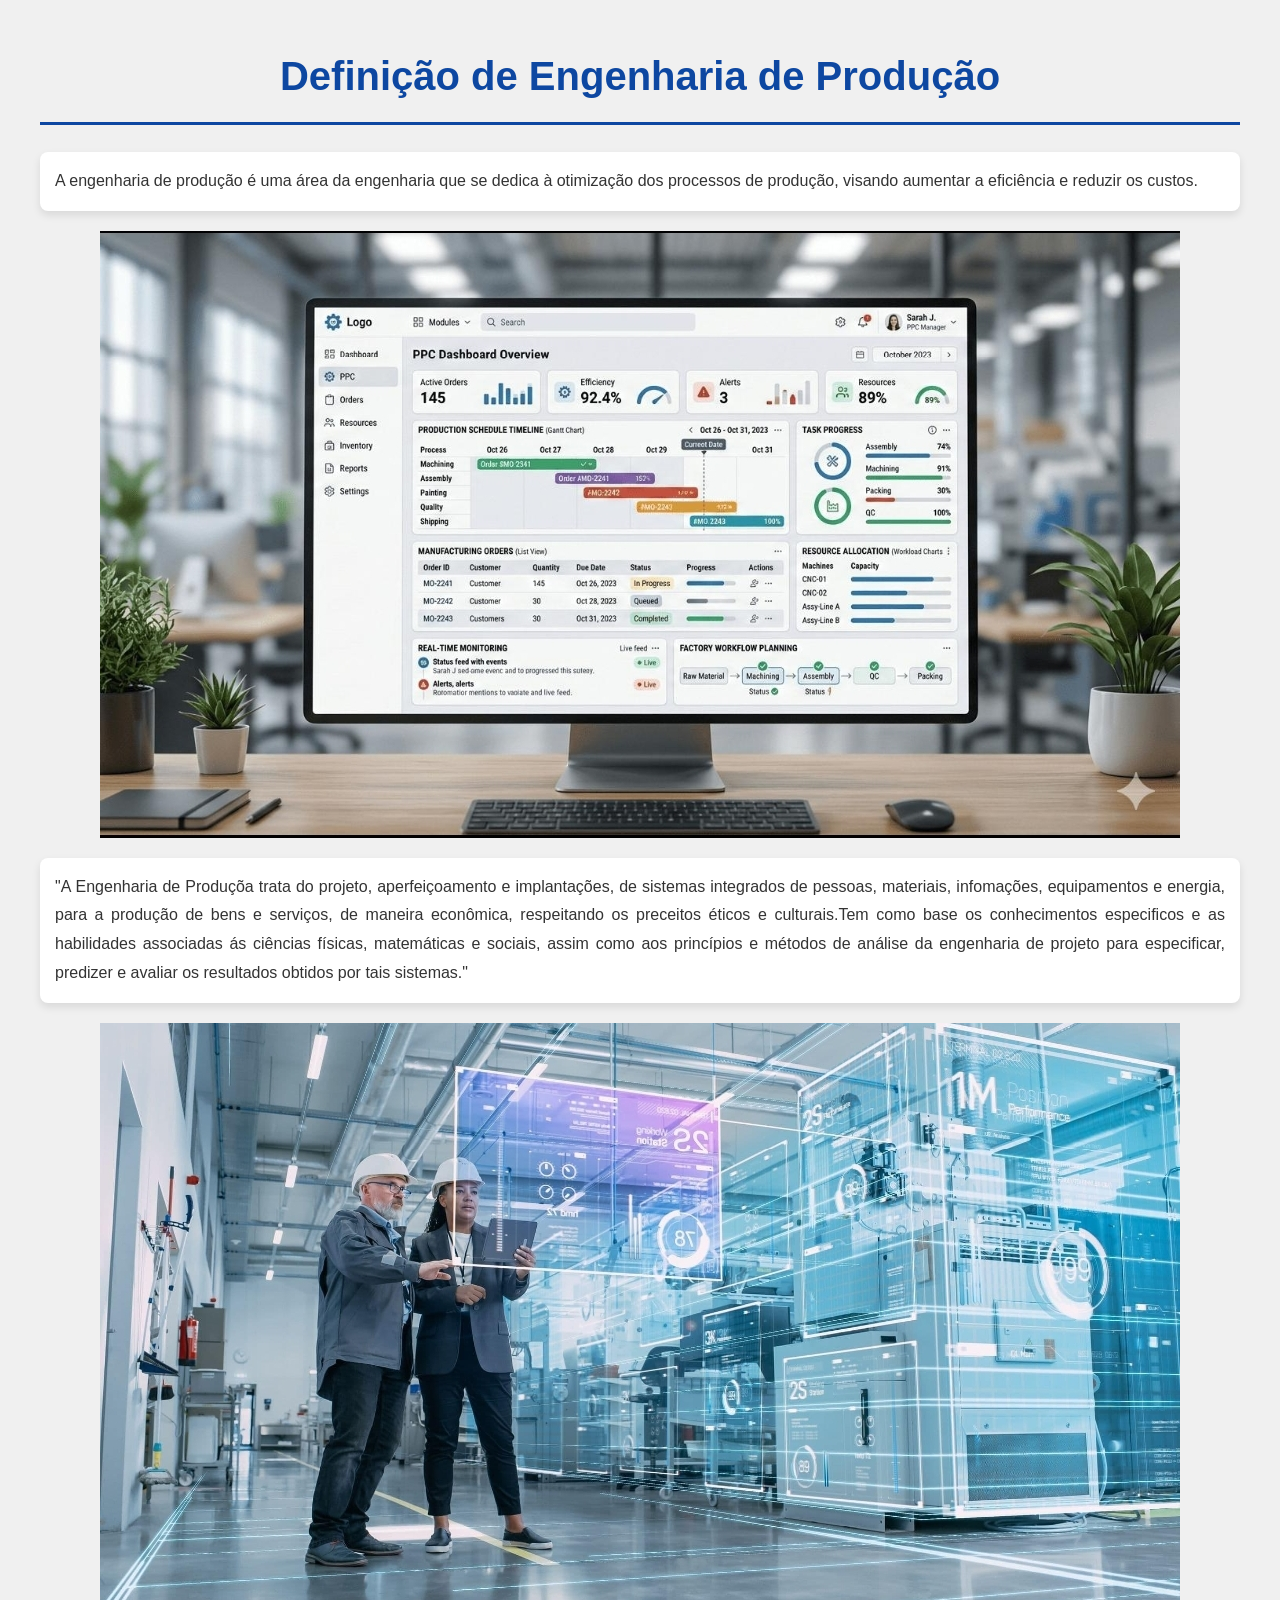
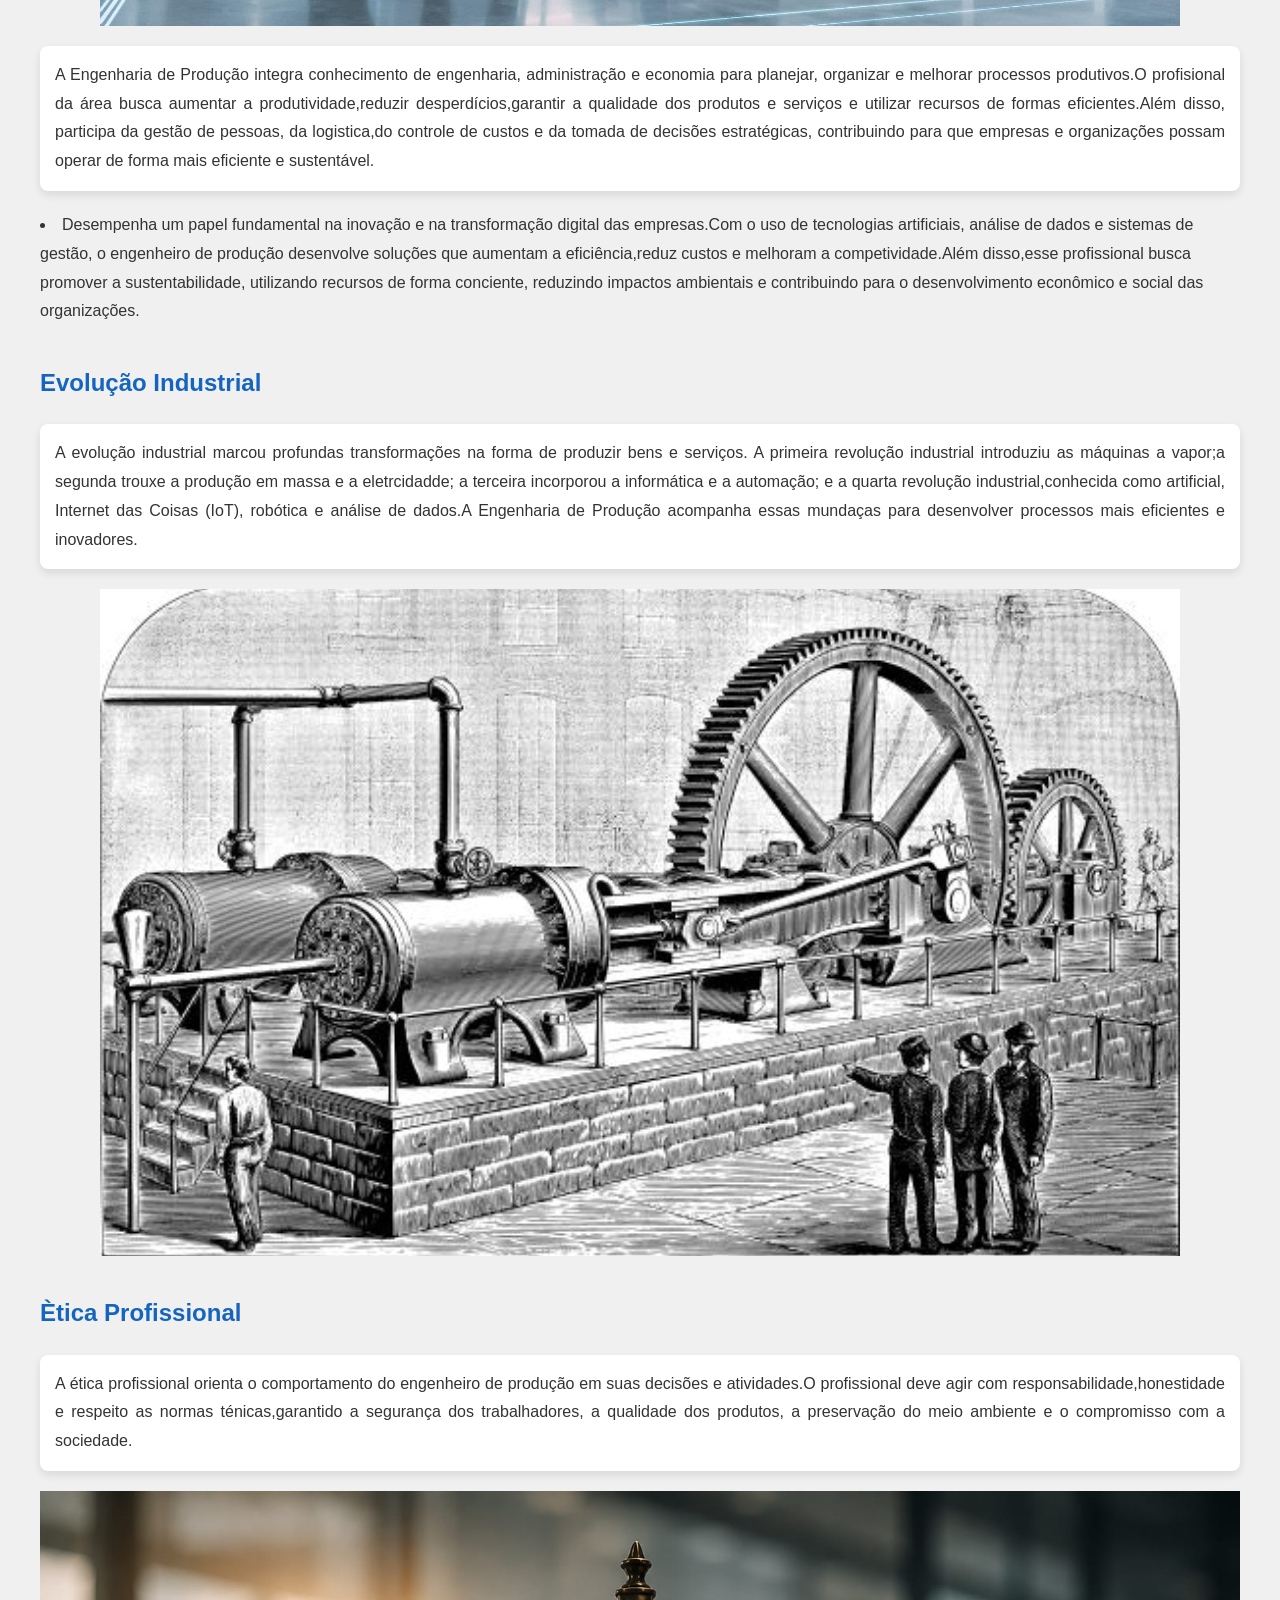
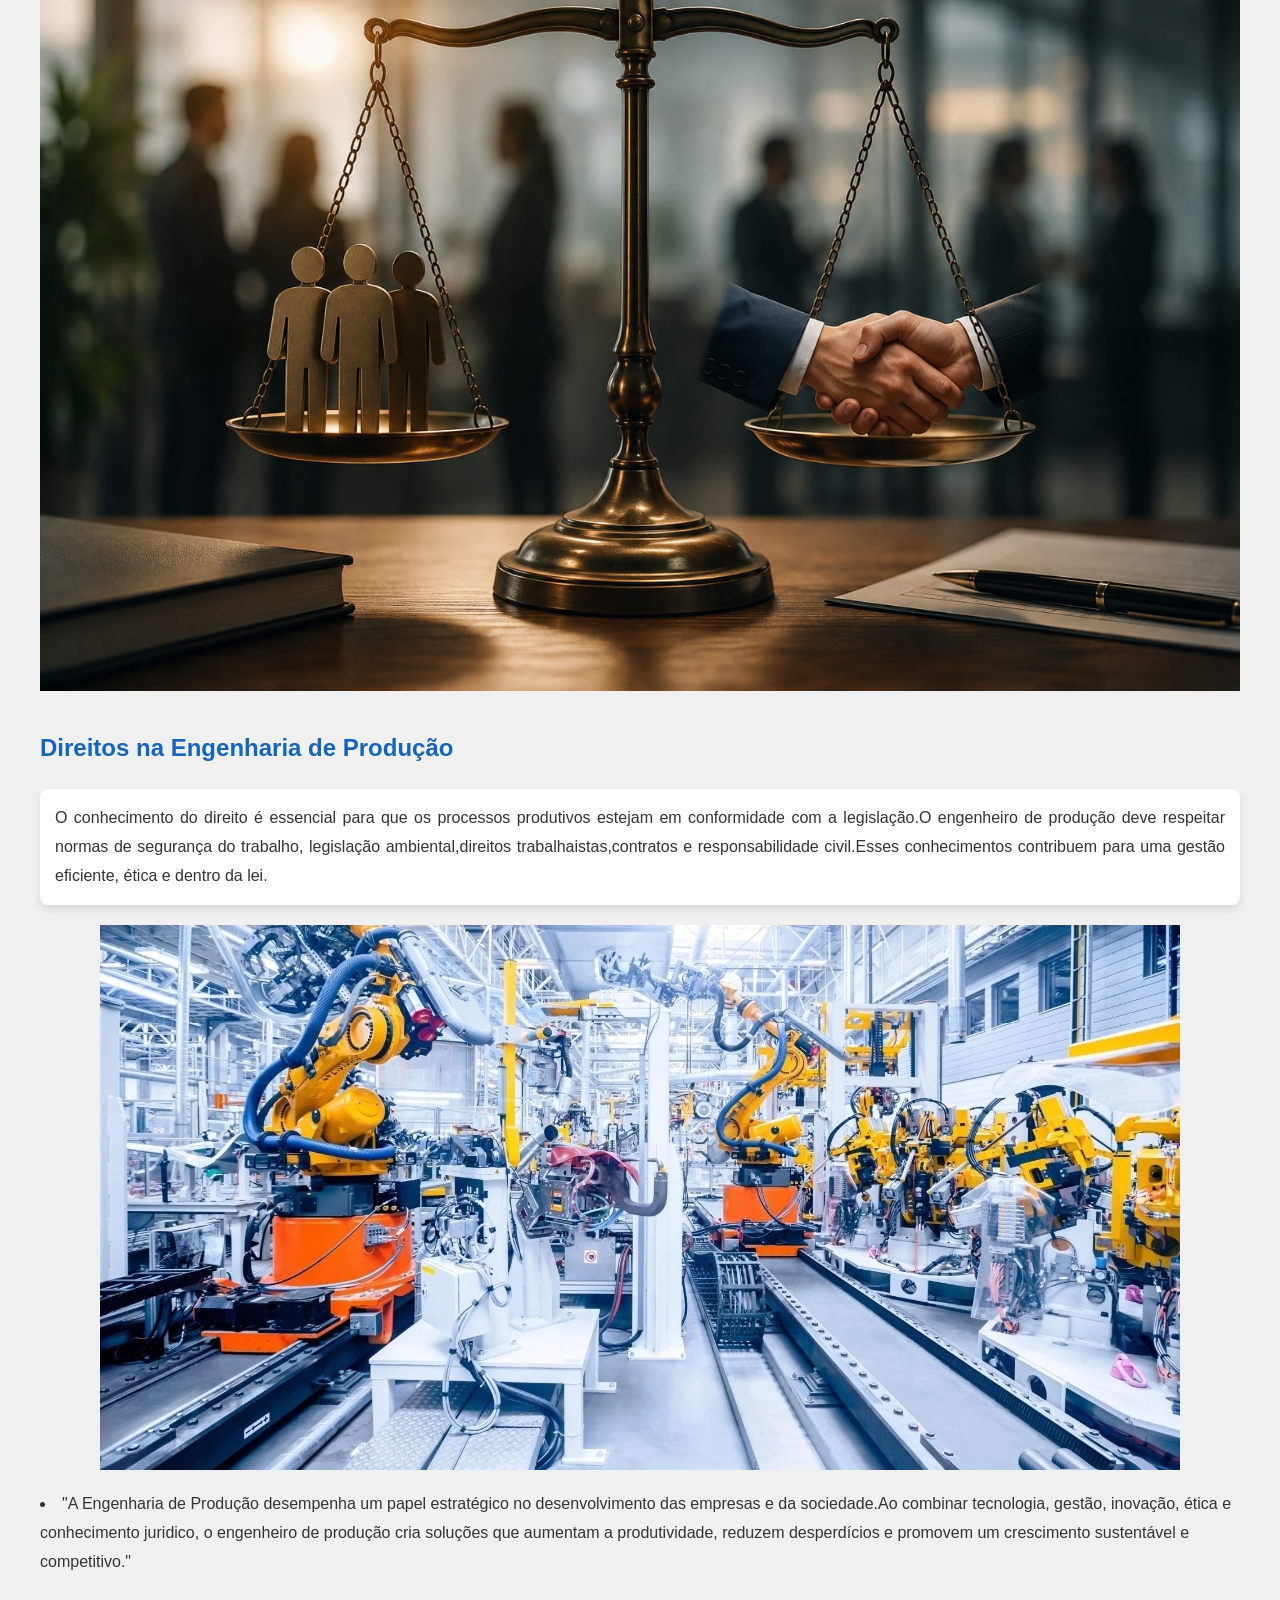
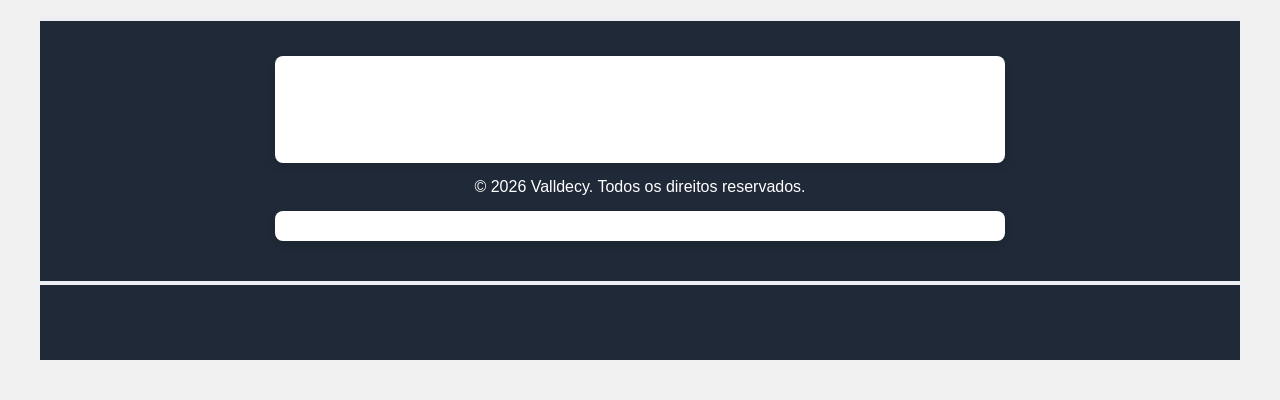
<file: EngelhariadeDeprodrução/index.html>
<!DOCTYPE html>
<html lang="pt-BR">

<head>

    <meta charset="UTF-8">
    <meta name="viewport" content="width=device-width, initial-scale=1.0">
    <title>Engenharia de Produção</title>
    <link rel="stylesheet" href="style.css">

</head>

<body>
    <h1>Definição de Engenharia de Produção</h1>
    <P>
        A engenharia de produção é uma área da engenharia que se dedica à otimização dos processos de produção, visando
        aumentar a eficiência e reduzir os custos.
    </P>

    <img src="imagens/produção.jpeg" alt="Engenharia de Produção" class="imagem">

    <p>
        "A Engenharia de Produçõa trata do projeto, aperfeiçoamento e implantações, de sistemas integrados de pessoas,
        materiais, infomações, equipamentos e energia, para a produção de bens e serviços, de maneira econômica,
        respeitando os preceitos éticos e culturais.Tem como base os conhecimentos especificos e as habilidades
        associadas ás ciências físicas, matemáticas e sociais, assim como aos princípios e métodos de análise da
        engenharia de projeto para especificar, predizer e avaliar os resultados obtidos por tais sistemas."
    </p>

    <img src="imagens/progeto.jpeg" alt="Engenharia de Produção" class="imagem">

    <P>
        A Engenharia de Produção integra conhecimento de engenharia, administração e economia para planejar, organizar e
        melhorar processos produtivos.O profisional da área busca aumentar a produtividade,reduzir desperdícios,garantir
        a qualidade dos produtos e serviços e utilizar recursos de formas eficientes.Além disso, participa da gestão de
        pessoas, da logistica,do controle de custos e da tomada de decisões estratégicas, contribuindo para que empresas
        e organizações possam operar de forma mais eficiente e sustentável.
    </P>

    <li>
        Desempenha um papel fundamental na inovação e na transformação digital das empresas.Com o uso de tecnologias
        artificiais, análise de dados e sistemas de gestão, o engenheiro de produção desenvolve soluções que aumentam a
        eficiência,reduz custos e melhoram a competividade.Além disso,esse profissional busca promover a
        sustentabilidade, utilizando recursos de forma conciente, reduzindo impactos ambientais e contribuindo para o
        desenvolvimento econômico e social das organizações.
    </li>

    <h2>Evolução Industrial</h2>
    <P>
        A evolução industrial marcou profundas transformações na forma de produzir bens e serviços.
        A primeira revolução industrial introduziu as máquinas a vapor;a segunda trouxe a produção em massa e a
        eletrcidadde; a terceira incorporou a informática e a automação; e a quarta revolução industrial,conhecida como
        artificial, Internet das Coisas (IoT), robótica e análise de dados.A Engenharia de Produção acompanha essas
        mundaças para desenvolver processos mais eficientes e inovadores.
    </P>

    <img src="imagens/evolução.jpeg" alt="Evolução Industrial" class="imagem">

    <h2>Ètica Profissional</h2>
    <p>
        A ética profissional orienta o comportamento do engenheiro de produção em suas decisões e atividades.O
        profissional deve agir com responsabilidade,honestidade e respeito as normas ténicas,garantido a segurança dos
        trabalhadores, a qualidade dos produtos, a preservação do meio ambiente e o compromisso com a sociedade.
    </p>

    <img src="imagens/ética.jpeg" alt="Ética Profissional" class="imagem">

    <h2>Direitos na Engenharia de Produção</h2>
    <P>
        O conhecimento do direito é essencial para que os processos produtivos estejam em conformidade com a
        legislação.O engenheiro de produção deve respeitar normas de segurança do trabalho, legislação
        ambiental,direitos trabalhaistas,contratos e responsabilidade civil.Esses conhecimentos contribuem para uma
        gestão eficiente, ética e dentro da lei.
    </P>

    <img src="imagens/direito.jpeg" alt="Direitos na Engenharia de Produção" class="imagem">

    <li>
        "A Engenharia de Produção desempenha um papel estratégico no desenvolvimento das empresas e da sociedade.Ao
        combinar tecnologia, gestão, inovação, ética e conhecimento juridico, o engenheiro de produção cria soluções que
        aumentam a produtividade, reduzem desperdícios e promovem um crescimento sustentável e competitivo."
    </li>

    <footer>
        <p>
            Resumo desenvolvimeto por Valldecy sobre Engelharia de Produção, abordando conceitos, evolução industrial,ética profissional, direito e a importância do engenheiro de produção para a sociedade.

        </p>
        &copy; 2026 Valldecy. Todos os direitos reservados.
        <p>
    <footer>
</body>
</html>
</file>
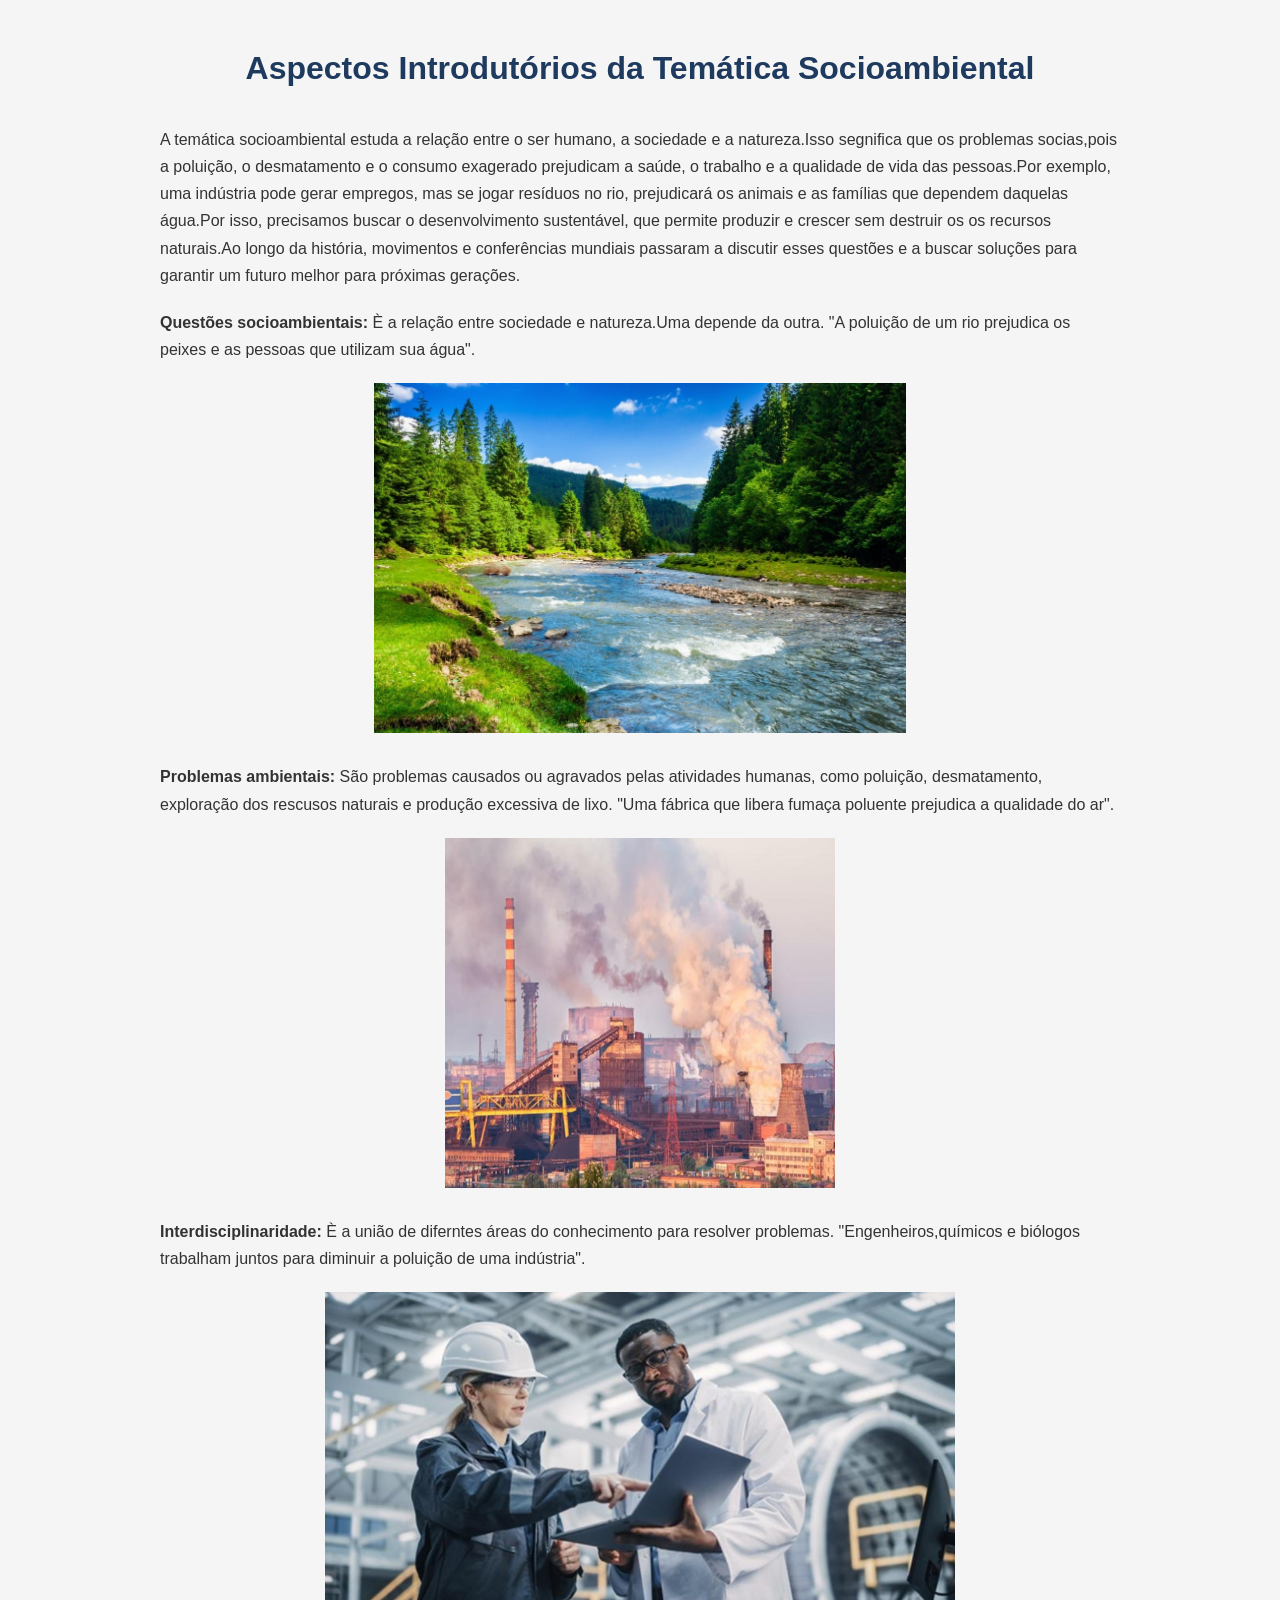
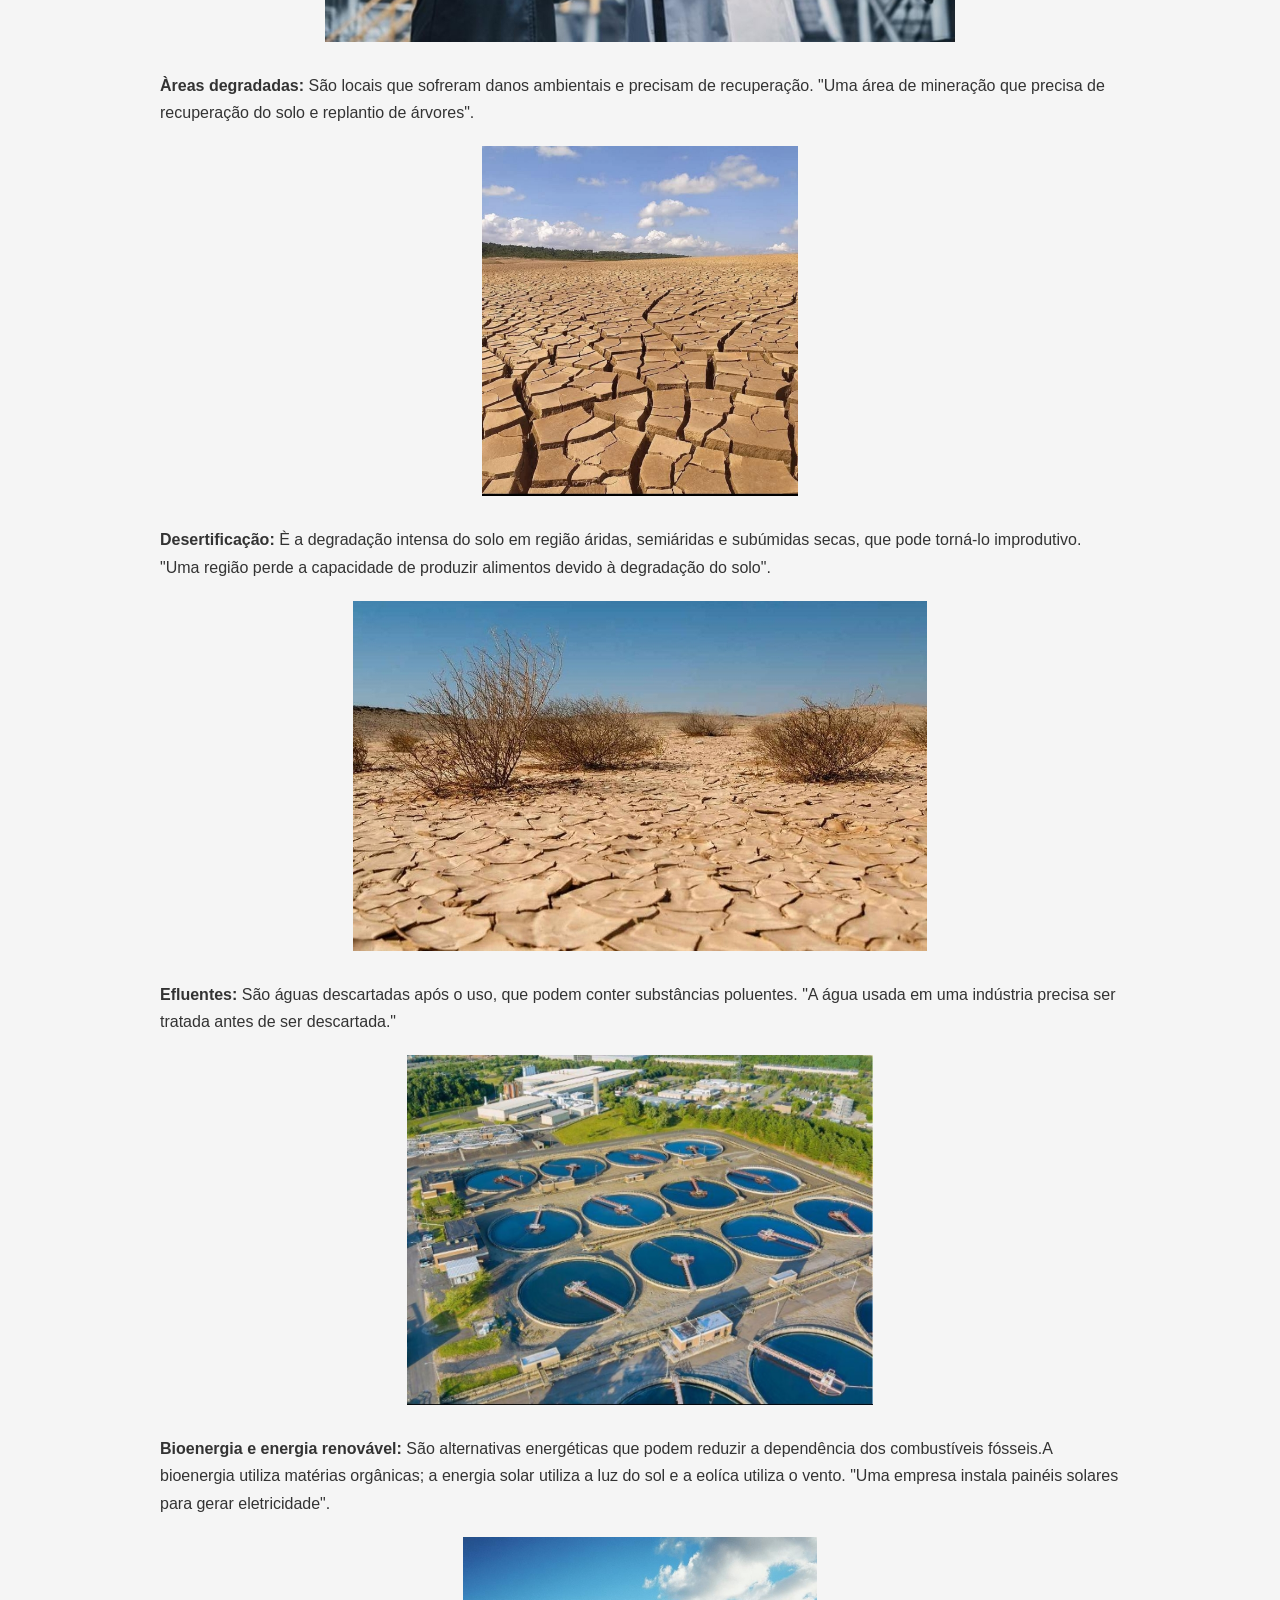
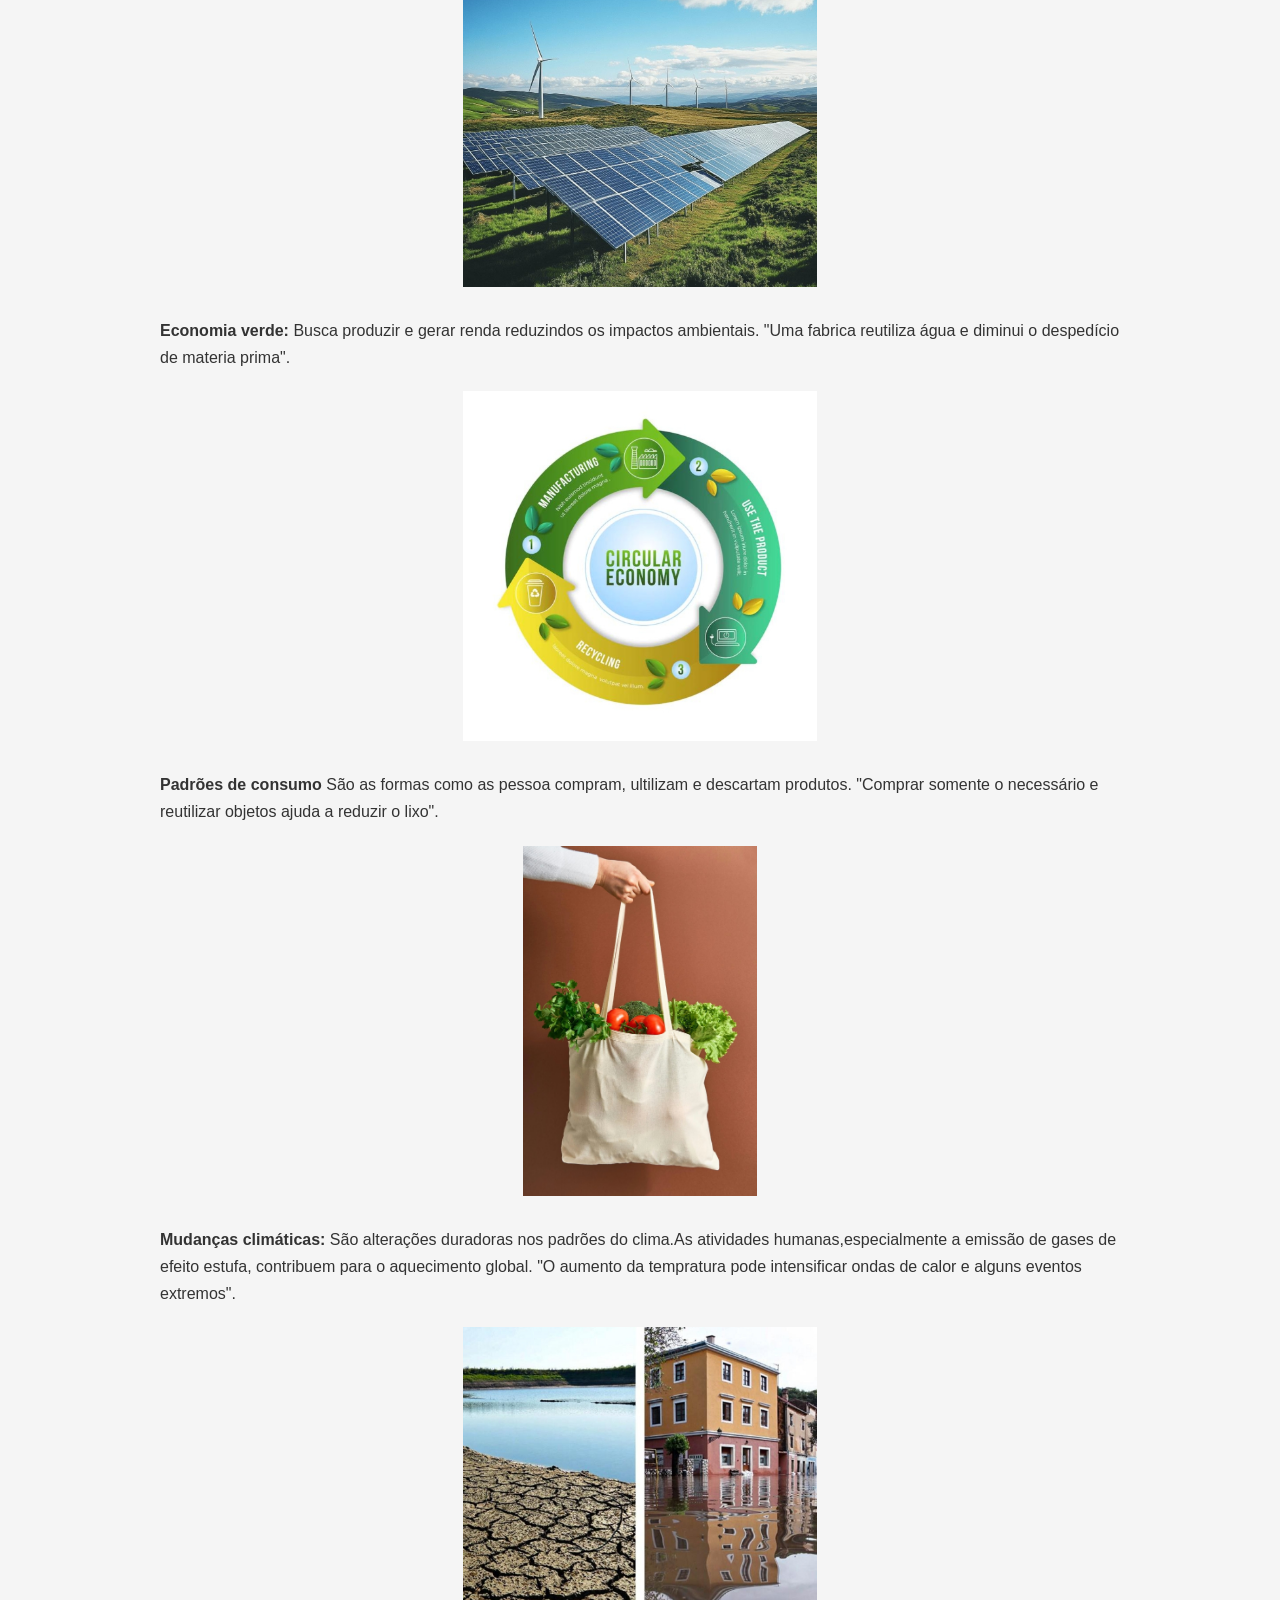
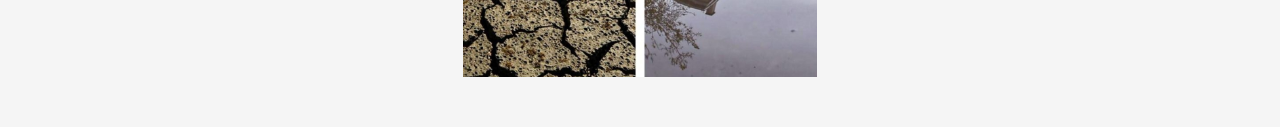
<file: EngelhariadeDeprodrução/Aspectos.html>
<!DOCTYPE html>
<html lang="pt-br">
<head>
    <meta charset="UTF-8">
    <meta name="viewport" content="width=device-width, initial-scale=1.0">
    <title>Aspectos</title>
    <link rel="stylesheet" href="Direito.css">
</head>
<body>

    <h1>Aspectos Introdutórios da Temática Socioambiental</h1>

    <P>
        A temática socioambiental estuda a relação entre o ser humano, a sociedade e a natureza.Isso segnifica que os problemas socias,pois a poluição, o desmatamento e o consumo exagerado prejudicam a saúde, o trabalho e a qualidade de vida das pessoas.Por exemplo, uma indústria pode gerar empregos, mas se jogar resíduos no rio, prejudicará os animais e as famílias que dependem daquelas água.Por isso, precisamos buscar o desenvolvimento sustentável, que permite produzir e crescer sem destruir os os recursos naturais.Ao longo da história, movimentos e conferências mundiais passaram a discutir esses questões e a buscar soluções para garantir um futuro melhor para próximas gerações. 
    </P>

    <p>
        <b>Questões socioambientais:</b> È a relação entre sociedade e natureza.Uma depende da outra. "A poluição de um rio prejudica os peixes e as pessoas que utilizam sua água".
    </p>
    <img src="imagens/5.jpeg" alt="Aspectos" class="imagem">

    <p>
        <b>Problemas ambientais:</b> São problemas causados ou agravados pelas atividades humanas, como poluição, desmatamento, exploração dos rescusos naturais e produção excessiva de lixo. "Uma fábrica que libera fumaça poluente prejudica a qualidade do ar".
    </p>
    <img src="imagens/6.jpeg" alt="Aspectos" class="imagem">

    <P>
        <b>Interdisciplinaridade:</b> È a união de diferntes áreas do conhecimento para resolver problemas. "Engenheiros,químicos e biólogos trabalham juntos para diminuir a poluição de uma indústria".
    </P>
    <img src="imagens/7.jpeg" alt="Aspectos" class="imagem">

    <p>
        <b>Àreas degradadas:</b> São locais que sofreram danos ambientais e precisam de recuperação. "Uma área de mineração que precisa de recuperação do solo e replantio de árvores".
    </p>
    <img src="imagens/8.jpeg" alt="Aspectos" class="imagem">

    <p>
        <b>Desertificação:</b> È a degradação intensa do solo em região áridas, semiáridas e subúmidas secas, que pode torná-lo improdutivo. "Uma região perde a capacidade de produzir alimentos devido à degradação do solo".
    </p>
    <img src="imagens/9.jpeg" alt="Aspectos" class="imagem">

    <p>
    <b>Efluentes:</b> São águas descartadas após o uso, que podem conter substâncias poluentes. "A água usada em uma indústria precisa ser tratada antes de ser descartada." 
    </p>
    <img src="imagens/10.jpeg" alt="Aspectos" class="imagem">

    <p>
        <b>Bioenergia e energia renovável:</b> São alternativas energéticas que podem reduzir a dependência dos combustíveis fósseis.A bioenergia utiliza matérias orgânicas; a energia solar utiliza a luz do sol e a eolíca utiliza o vento. "Uma empresa instala painéis solares para gerar eletricidade".
    </p>
    <img src="imagens/11.jpeg" alt="Aspectos" class="imagem">

    <p>
        <b>Economia verde:</b> Busca produzir e gerar renda reduzindos os impactos ambientais. "Uma fabrica reutiliza água e diminui o despedício de materia prima".
    </p>
    <img src="imagens/12.png" alt="Aspectos" class="imagem">

    <p>
        <b>Padrões de consumo</b> São as formas como as pessoa compram, ultilizam e descartam produtos. "Comprar somente o necessário e reutilizar objetos ajuda a reduzir o lixo".
    </p>
    <img src="imagens/13.png" alt="Aspectos" class="imagem">

    <p>
        <b>Mudanças climáticas:</b> São alterações duradoras nos padrões do clima.As atividades humanas,especialmente a emissão de gases de efeito estufa, contribuem para o aquecimento global. "O aumento da tempratura pode intensificar ondas de calor e alguns eventos extremos".
    </p>
    <img src="imagens/14.png" alt="Aspectos" class="imagem">

</body>
</html>
</file>
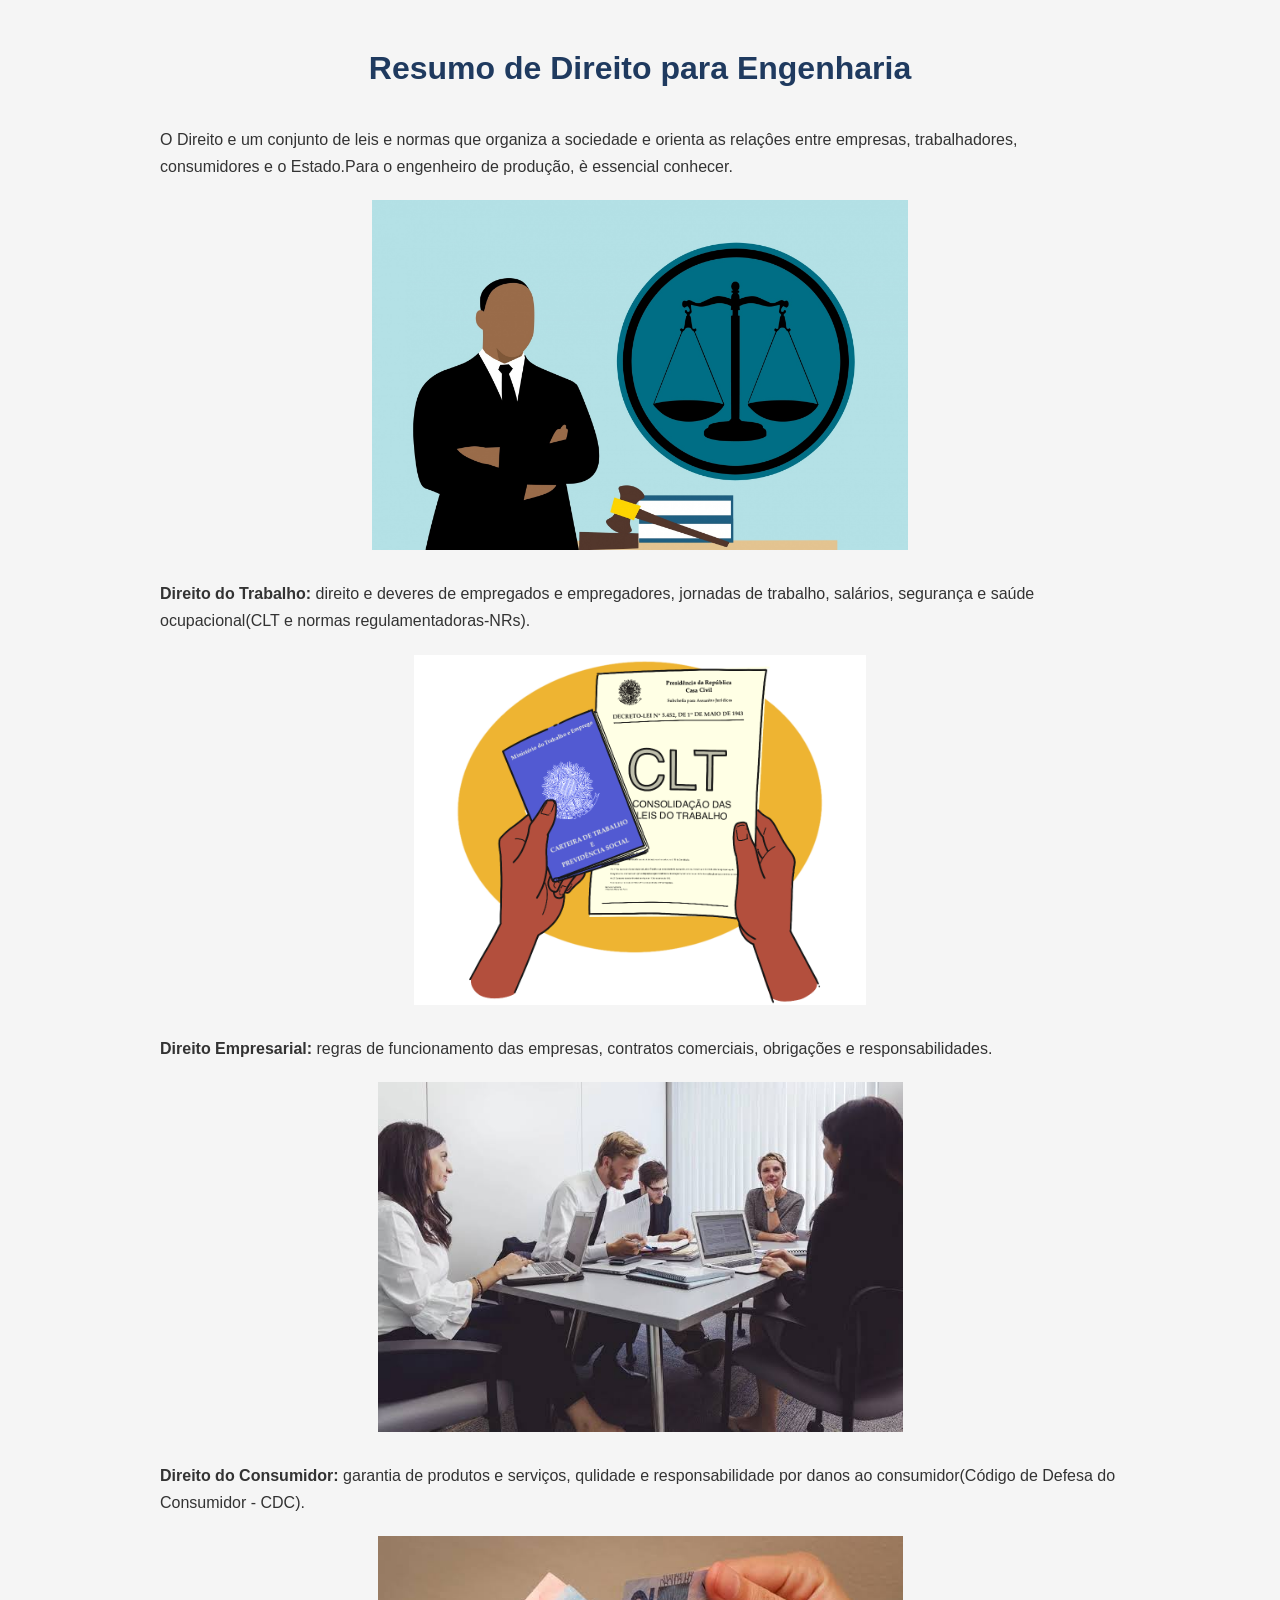
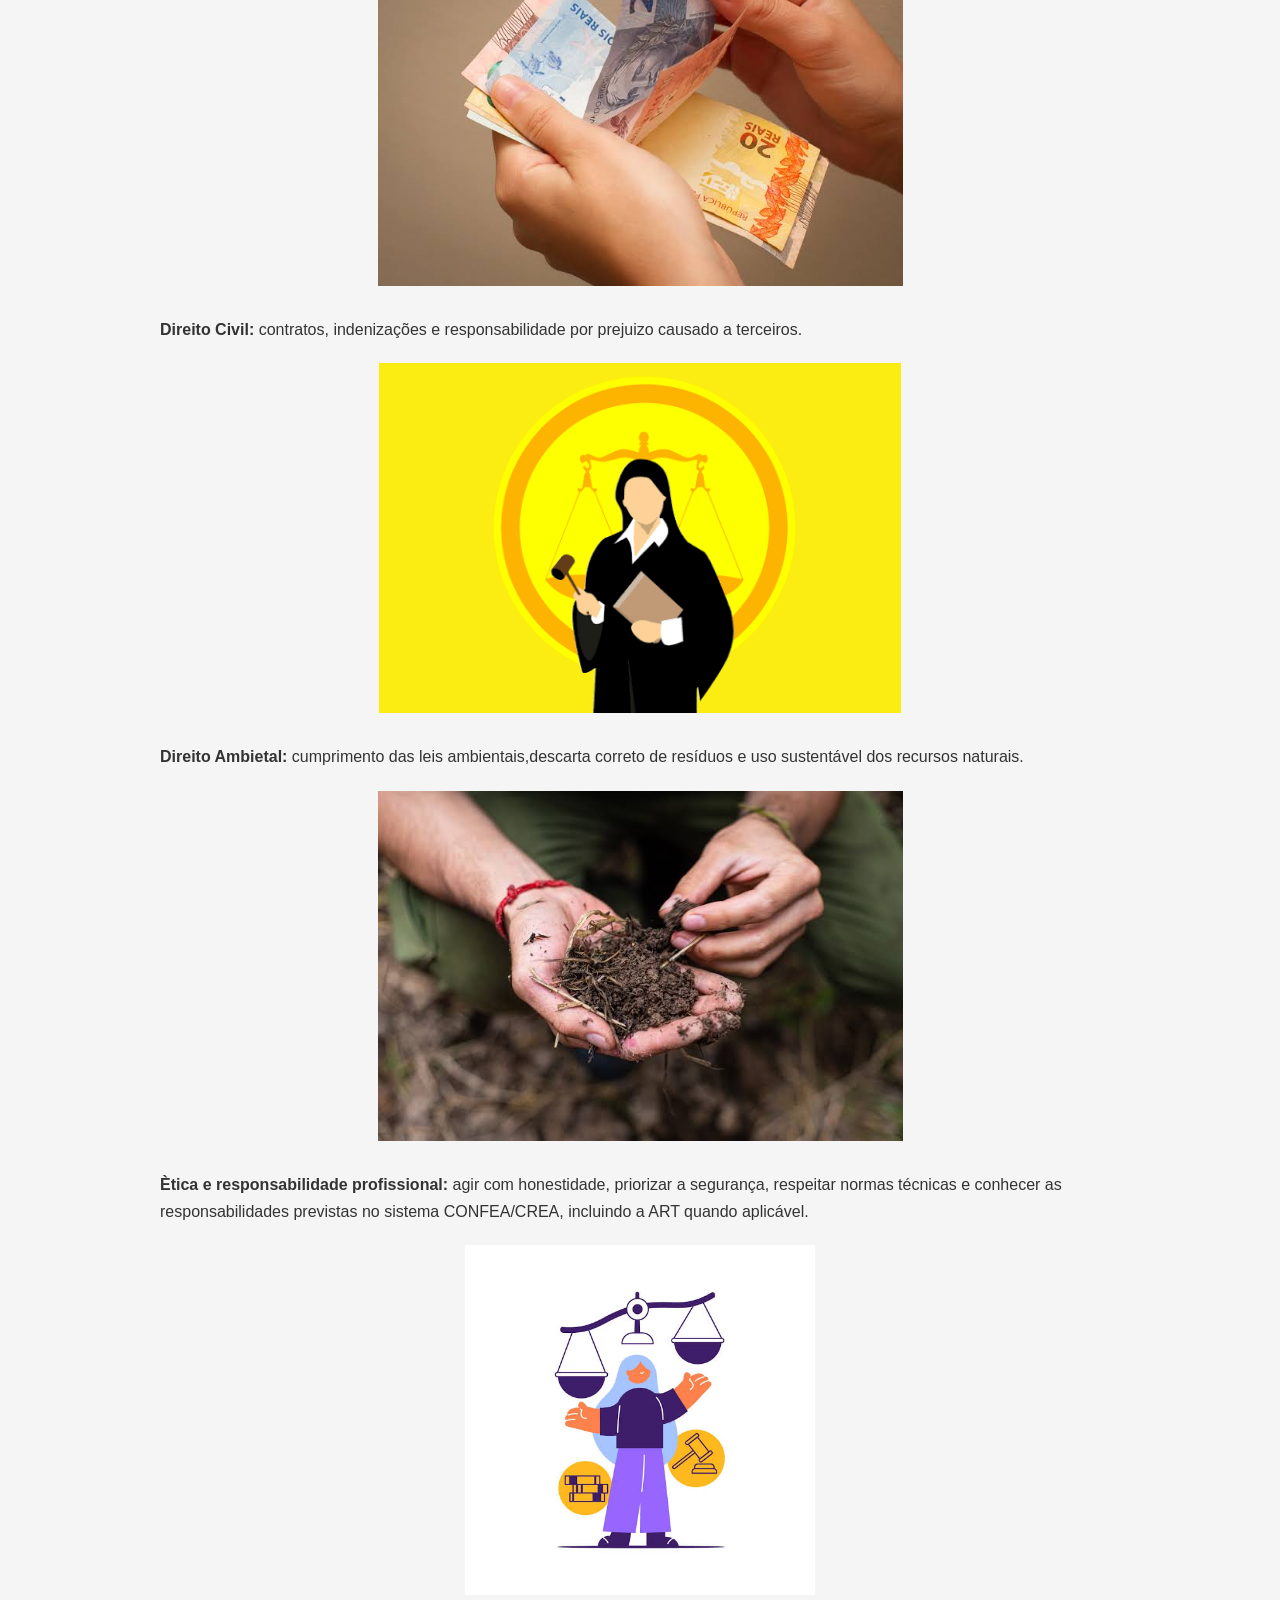
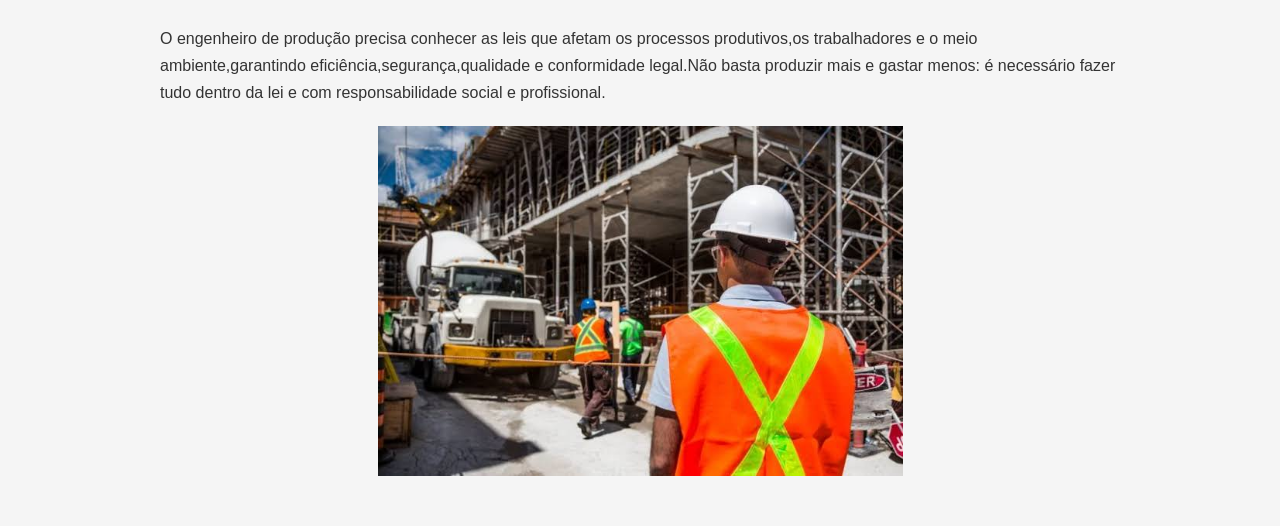
<file: EngelhariadeDeprodrução/Direito.html>
<!DOCTYPE html>
<html lang="pt-BR">

<head>
    <meta charset="UTF-8">
    <meta name="viewport" content="width=device-width, initial-scale=1.0">
    <title>Direito</title>
    <link rel="stylesheet" href="Direito.css">
</head>

<body>
    <H1>Resumo de Direito para Engenharia</H1>
    <P>
        O Direito e um conjunto de leis e normas que organiza a sociedade e orienta as relaçôes entre
        empresas, trabalhadores, consumidores e o Estado.Para o engenheiro de produção, è essencial conhecer.
    </P>
    <img src="imagens/1.png" alt="Direito" class="imagem">

    <P>
        <b>Direito do Trabalho:</b> direito e deveres de empregados e empregadores, jornadas de
        trabalho, salários, segurança e saúde ocupacional(CLT e normas regulamentadoras-NRs).
    </P>
    <img src="imagens/clt.png" alt="Direito" class="imagem">

    <P>
        <b>Direito Empresarial:</b> regras de funcionamento das empresas, contratos comerciais, obrigações e
        responsabilidades.
    </P>
    <img src="imagens/empresarial.png" alt="Direito" class="imagem">

    <p>
        <b>Direito do Consumidor:</b> garantia de produtos e serviços, qulidade e responsabilidade por danos ao
        consumidor(Código de Defesa do Consumidor - CDC).
    </p>
    <img src="imagens/consumidor.png" alt="Direito" class="imagem">

    <p>
        <b>Direito Civil:</b> contratos, indenizações e responsabilidade por prejuizo causado a terceiros.
    </p>
    <img src="imagens/2.png" alt="Direito" class="imagem">

    <P>
        <b>Direito Ambietal:</b> cumprimento das leis ambientais,descarta correto de resíduos e uso sustentável dos
        recursos naturais.
    </P>
    <img src="imagens/3.png" alt="Direito" class="imagem">

    <P>
        <b>Ètica e responsabilidade profissional:</b> agir com honestidade, priorizar a segurança, respeitar normas
        técnicas e conhecer as responsabilidades previstas no sistema CONFEA/CREA, incluindo a ART quando aplicável.
        </b>
    </p>
    <img src="imagens/4.png" alt="Direito" class="imagem">


    <p>
        O engenheiro de produção precisa conhecer as leis que afetam os processos produtivos,os trabalhadores e o meio
        ambiente,garantindo eficiência,segurança,qualidade e conformidade legal.Não basta produzir mais e gastar menos:
        é necessário fazer tudo dentro da lei e com responsabilidade social e profissional.
    </p>

    <img src="imagens/produzir.png" alt="Direito" class="imagem">
</body>

</html>
</file>
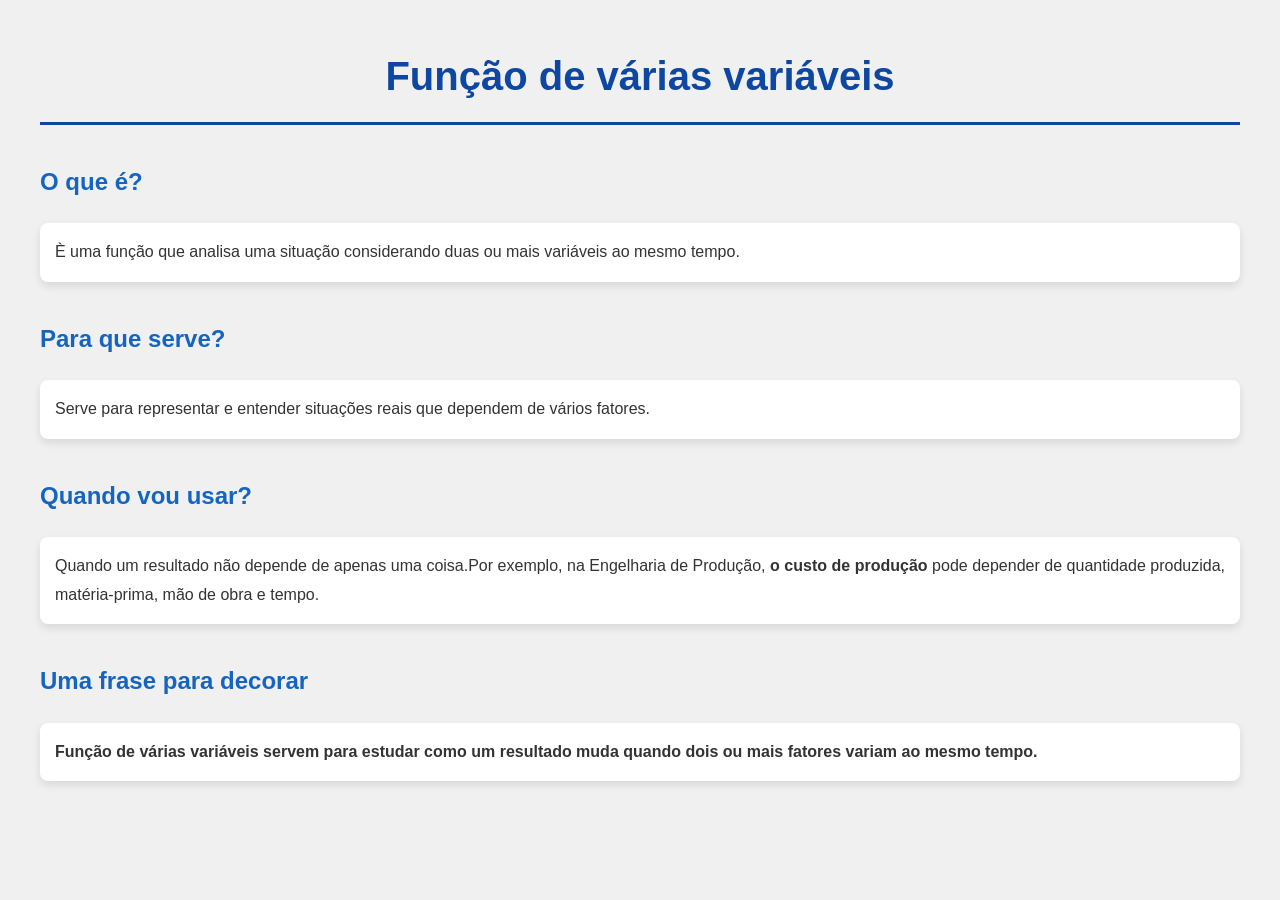
<file: EngelhariadeDeprodrução/variaveis.html>
<!DOCTYPE html>
<html lang="pt-br">

<head>

    <meta charset="UTF-8">
    <meta name="viewport" content="width=device-width, initial-scale=1.0">
    <title>Função de várias variáveis</title>
    <link rel="stylesheet" href="style.css">
    
</head>

<body>

    <h1> Função de várias variáveis </h1>

<h2> O que é? </h2>
<P>
È uma função que analisa uma situação considerando duas ou mais variáveis ao mesmo tempo.
</P>

<h2> Para que serve? </h2>
<P>
 Serve para representar e entender situações reais que dependem de vários fatores.
</P>
    
<h2> Quando vou usar? </h2>
<P>
Quando um resultado não depende de apenas uma coisa.Por exemplo, na Engelharia de Produção, <b> o custo de produção</b> pode depender de quantidade produzida, matéria-prima, mão de obra e tempo.
</P>

<h2> Uma frase para decorar</h2>
<P>
    <B>
        Função de várias variáveis servem para estudar como um resultado muda quando dois ou mais fatores variam ao mesmo tempo.
    </B>

</P>







</body>
</html>
</file>
<file: EngelhariadeDeprodrução/style.css>
/*Cor de fundo da página*/
body {
   background-color: #f0f0f0;
   font-family: Arial, helvetica, sans-serif;
   color: #333;
   margin: 40px;
   line-height: 1.8;
}
/*título principal*/
h1 {
   color: #0d47a1;
   text-align: center;
   font-size: 40px;
   border-bottom: 3px solid #0d47a1;
    padding-bottom: 10px;
}
/*subtítulo*/
h2 {
   color: #1565c0;
   margin-top: 35px;
}
/*parágrafo*/
p {
    background-color: white;
    padding: 15px;
    border-radius: 8px;
    margin-bottom: 20px;
    text-align: justify;
    box-shadow: 0 4px 8px rgba(0, 0, 0, 0.1);
}
/*imagem*/
.imagem {
    display: block;
    margin: 20px auto;
    max-width: 100%;
    height: auto;
}
/*rodapé*/
footer {
    background-color: #1f2937;
    color: white;
    text-align: center;
    padding: 25px 0;
    margin-top: 40px;
    border-top: 4px solid #edeff4;
}
footer h3 {
    font-size: 24px;
    margin-bottom: 10px;
}
footer p {
    max-width: 700px;
    margin: 10px auto;
    line-height: 1.6;
}
</file>
<file: EngelhariadeDeprodrução/Direito.css>
/* Configurações gerais */
* {
    box-sizing: border-box;
}

body {
    font-family: Arial, sans-serif;
    max-width: 1000px;
    margin: 0 auto;
    padding: 20px;
    line-height: 1.7;
    color: #333;
    background-color: #f5f5f5;
}

/* Título principal */
h1 {
    text-align: center;
    color: #1f3a5f;
    margin-bottom: 30px;
}

/* Parágrafos */
p {
    font-size: 16px;
    margin: 20px 0;
}

/* Todas as imagens do site */
.imagem {
    display: block;
    width: auto;
    max-width: 100%;
    height: auto;
    max-height: 350px;
    object-fit: contain;
    margin: 20px auto 30px;
}

/* Ajuste para celulares */
@media (max-width: 600px) {
    body {
        padding: 15px;
    }

    h1 {
        font-size: 25px;
    }

    p {
        font-size: 15px;
    }

    .imagem {
        max-height: 250px;
    }
}
</file>
